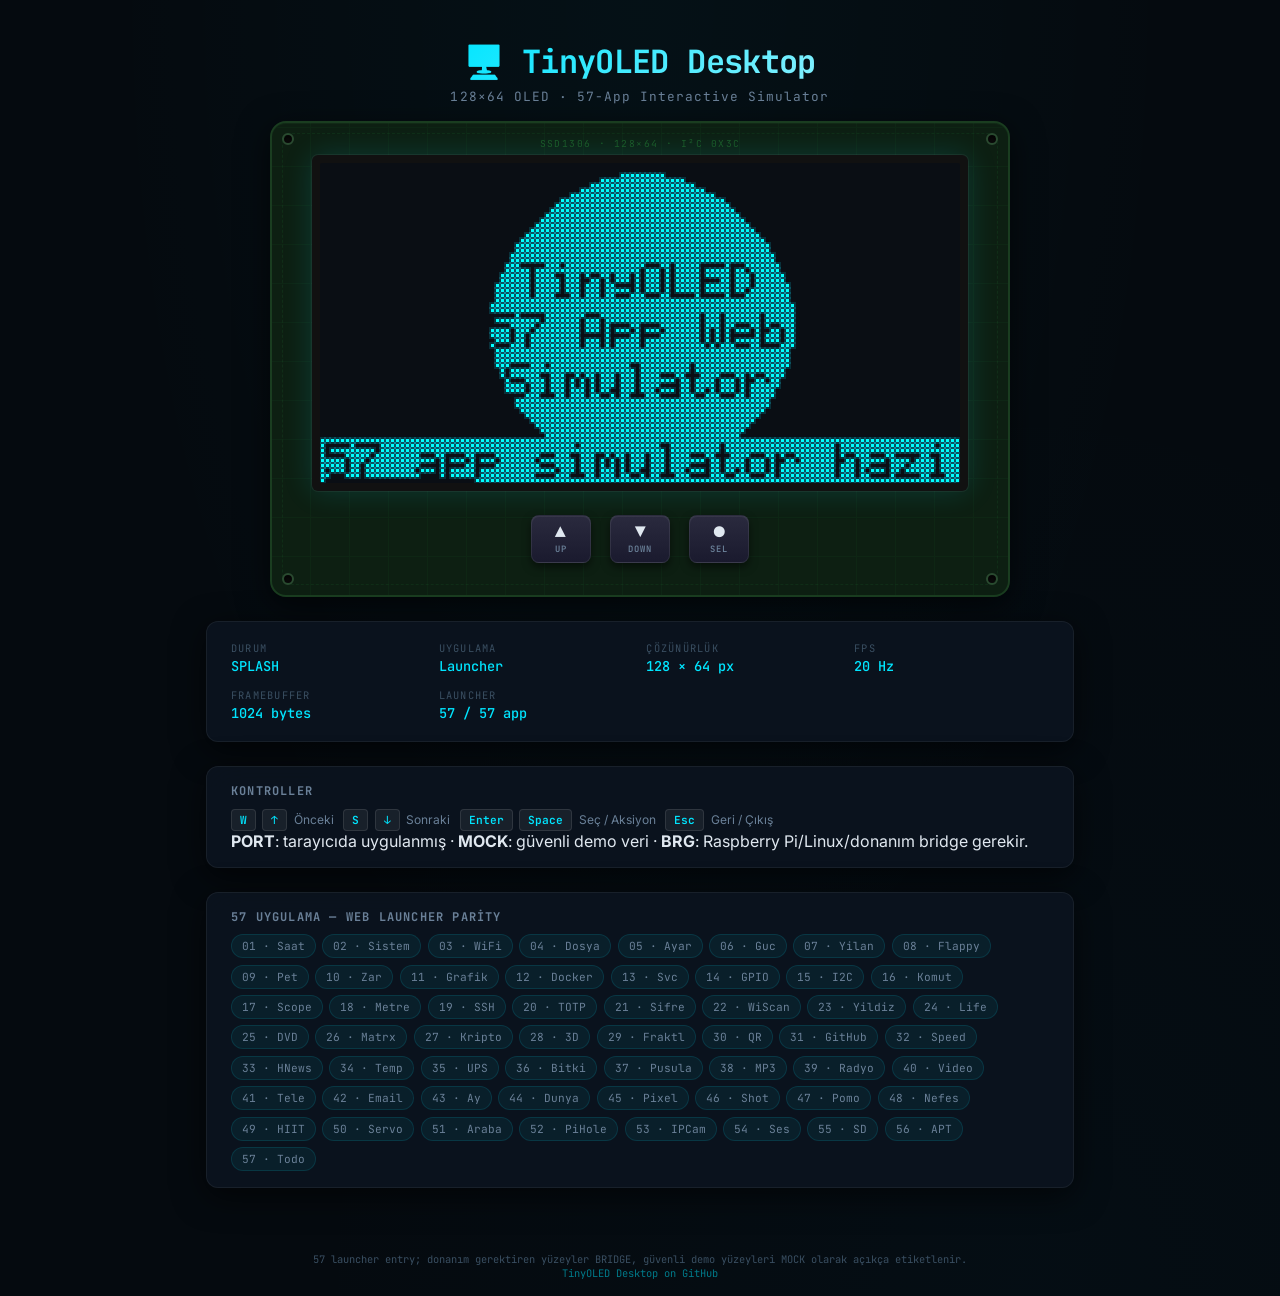
<file: index.html>
<!doctype html>
<html lang="en">
<head>
  <meta charset="utf-8">
  <meta name="viewport" content="width=device-width, initial-scale=1">
  <title>TinyOLED Desktop Simulator</title>
  <meta name="description" content="TinyOLED Desktop browser simulator for Raspberry Pi and SSD1306 OLED.">
  <meta http-equiv="refresh" content="0; url=./web-simulator/">
  <link rel="canonical" href="./web-simulator/">
  <script>
    window.location.replace('./web-simulator/');
  </script>
</head>
<body>
  <p>Opening <a href="./web-simulator/">TinyOLED Desktop Simulator</a>…</p>
</body>
</html>
</file>
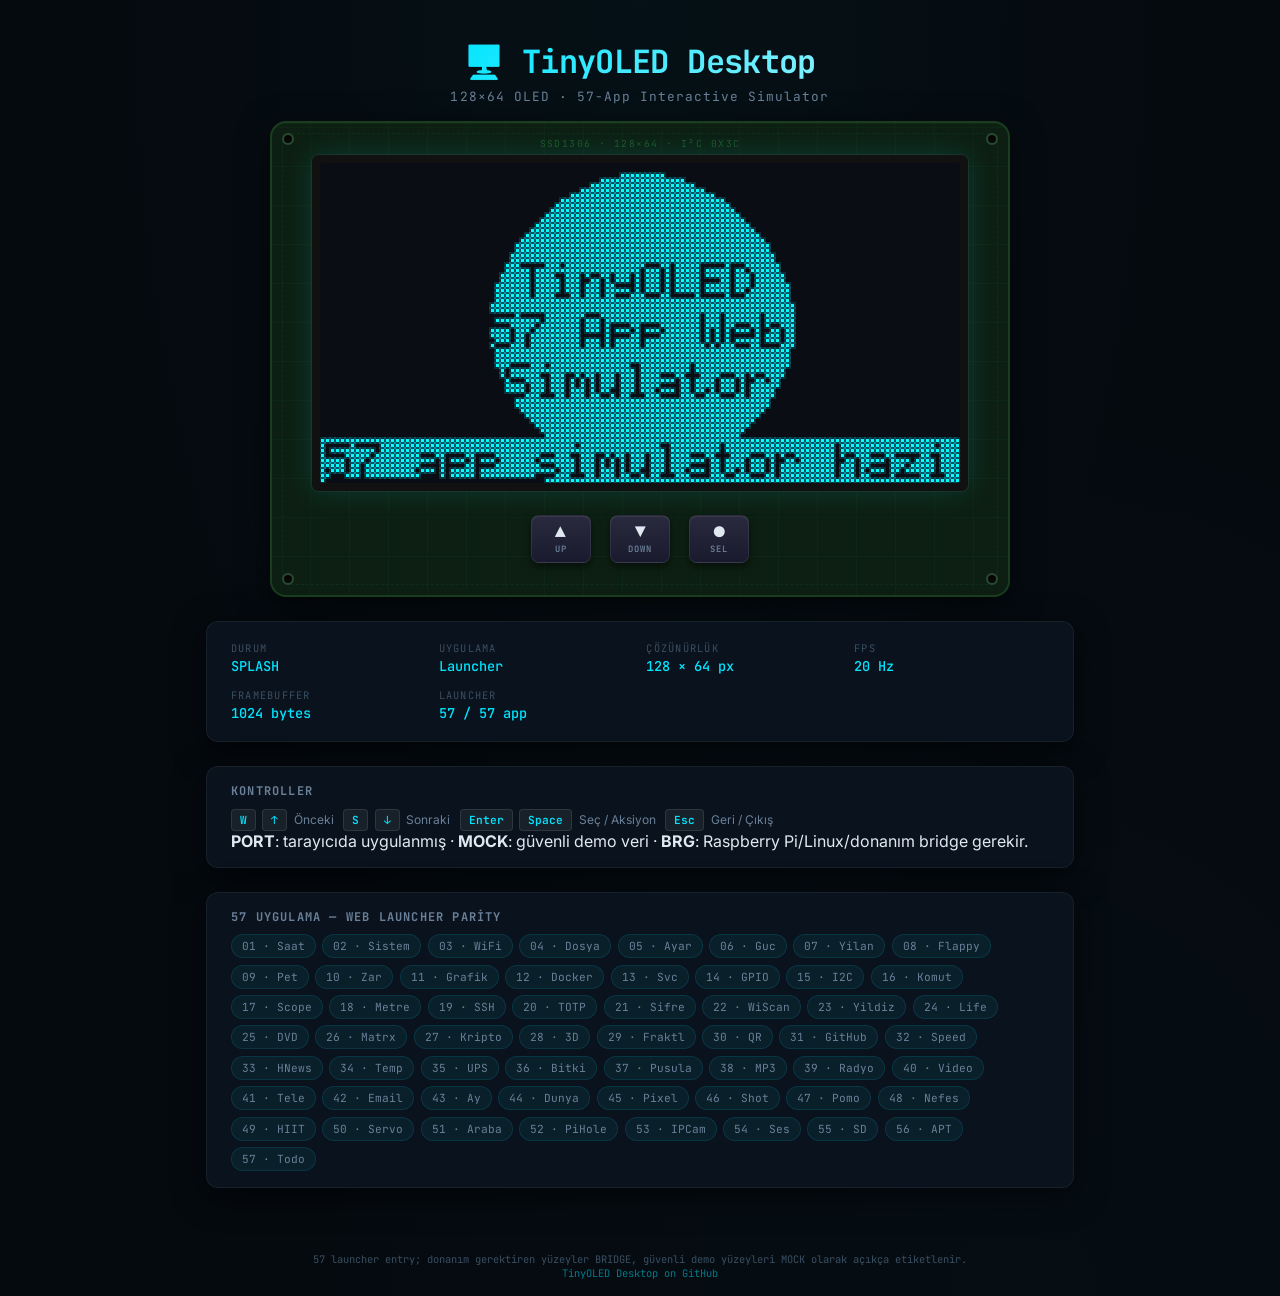
<file: web-simulator/index.html>
<!DOCTYPE html>
<html lang="tr">
<head>
  <meta charset="UTF-8">
  <meta name="viewport" content="width=device-width, initial-scale=1.0">
  <title>TinyOLED Desktop — 57 App Interactive Simulator</title>
  <meta name="description" content="TinyOLED Desktop Raspberry Pi/SSD1306 projesinin 57 uygulamalik tarayici simulatoru. PORT, MOCK ve BRIDGE modlariyla 128x64 OLED arayuzunu inceleyin.">
  <link rel="stylesheet" href="index.css">
</head>
<body>
  <header class="header">
    <h1>🖥️ TinyOLED Desktop</h1>
    <div class="subtitle">128×64 OLED · 57-App Interactive Simulator</div>
  </header>

  <main class="main-container">
    <div class="pcb-board">
      <div class="pcb-hole pcb-hole--tl"></div><div class="pcb-hole pcb-hole--tr"></div>
      <div class="pcb-hole pcb-hole--bl"></div><div class="pcb-hole pcb-hole--br"></div>
      <div class="oled-frame">
        <span class="oled-label">SSD1306 · 128×64 · I²C 0x3C</span>
        <canvas id="oled-canvas" width="640" height="320"></canvas>
      </div>
      <div class="button-row">
        <button class="hw-btn" id="btn-up"><span class="btn-icon">▲</span><span class="btn-label">UP</span></button>
        <button class="hw-btn" id="btn-down"><span class="btn-icon">▼</span><span class="btn-label">DOWN</span></button>
        <button class="hw-btn" id="btn-sel"><span class="btn-icon">●</span><span class="btn-label">SEL</span></button>
      </div>
    </div>

    <section class="info-panel">
      <div class="info-grid">
        <div class="info-item"><span class="info-label">Durum</span><span class="info-value" id="info-state">SPLASH</span></div>
        <div class="info-item"><span class="info-label">Uygulama</span><span class="info-value" id="info-app">Launcher</span></div>
        <div class="info-item"><span class="info-label">Çözünürlük</span><span class="info-value">128 × 64 px</span></div>
        <div class="info-item"><span class="info-label">FPS</span><span class="info-value">20 Hz</span></div>
        <div class="info-item"><span class="info-label">Framebuffer</span><span class="info-value">1024 bytes</span></div>
        <div class="info-item"><span class="info-label">Launcher</span><span class="info-value">57 / 57 app</span></div>
      </div>
    </section>

    <section class="controls-help">
      <h3>Kontroller</h3>
      <div class="key-grid">
        <div class="key-item"><span class="kbd">W</span><span class="kbd">↑</span><span class="key-desc">Önceki</span></div>
        <div class="key-item"><span class="kbd">S</span><span class="kbd">↓</span><span class="key-desc">Sonraki</span></div>
        <div class="key-item"><span class="kbd">Enter</span><span class="kbd">Space</span><span class="key-desc">Seç / Aksiyon</span></div>
        <div class="key-item"><span class="kbd">Esc</span><span class="key-desc">Geri / Çıkış</span></div>
      </div>
      <p><strong>PORT</strong>: tarayıcıda uygulanmış · <strong>MOCK</strong>: güvenli demo veri · <strong>BRG</strong>: Raspberry Pi/Linux/donanım bridge gerekir.</p>
    </section>

    <section class="app-catalog">
      <h3>57 Uygulama — Web Launcher Parity</h3>
      <div class="app-tags">
        <span class="app-tag">01 · Saat</span><span class="app-tag">02 · Sistem</span><span class="app-tag">03 · WiFi</span><span class="app-tag">04 · Dosya</span><span class="app-tag">05 · Ayar</span><span class="app-tag">06 · Guc</span>
        <span class="app-tag">07 · Yilan</span><span class="app-tag">08 · Flappy</span><span class="app-tag">09 · Pet</span><span class="app-tag">10 · Zar</span>
        <span class="app-tag">11 · Grafik</span><span class="app-tag">12 · Docker</span><span class="app-tag">13 · Svc</span>
        <span class="app-tag">14 · GPIO</span><span class="app-tag">15 · I2C</span><span class="app-tag">16 · Komut</span><span class="app-tag">17 · Scope</span><span class="app-tag">18 · Metre</span>
        <span class="app-tag">19 · SSH</span><span class="app-tag">20 · TOTP</span><span class="app-tag">21 · Sifre</span><span class="app-tag">22 · WiScan</span>
        <span class="app-tag">23 · Yildiz</span><span class="app-tag">24 · Life</span><span class="app-tag">25 · DVD</span><span class="app-tag">26 · Matrx</span>
        <span class="app-tag">27 · Kripto</span><span class="app-tag">28 · 3D</span><span class="app-tag">29 · Fraktl</span>
        <span class="app-tag">30 · QR</span><span class="app-tag">31 · GitHub</span><span class="app-tag">32 · Speed</span><span class="app-tag">33 · HNews</span>
        <span class="app-tag">34 · Temp</span><span class="app-tag">35 · UPS</span><span class="app-tag">36 · Bitki</span><span class="app-tag">37 · Pusula</span>
        <span class="app-tag">38 · MP3</span><span class="app-tag">39 · Radyo</span><span class="app-tag">40 · Video</span>
        <span class="app-tag">41 · Tele</span><span class="app-tag">42 · Email</span><span class="app-tag">43 · Ay</span><span class="app-tag">44 · Dunya</span>
        <span class="app-tag">45 · Pixel</span><span class="app-tag">46 · Shot</span><span class="app-tag">47 · Pomo</span><span class="app-tag">48 · Nefes</span><span class="app-tag">49 · HIIT</span>
        <span class="app-tag">50 · Servo</span><span class="app-tag">51 · Araba</span><span class="app-tag">52 · PiHole</span><span class="app-tag">53 · IPCam</span>
        <span class="app-tag">54 · Ses</span><span class="app-tag">55 · SD</span><span class="app-tag">56 · APT</span><span class="app-tag">57 · Todo</span>
      </div>
    </section>
  </main>

  <footer class="footer">
    <p>57 launcher entry; donanım gerektiren yüzeyler BRIDGE, güvenli demo yüzeyleri MOCK olarak açıkça etiketlenir.</p>
    <p><a href="https://github.com/seydivakkas/TinyOLED-Desktop">TinyOLED Desktop on GitHub</a></p>
  </footer>

  <!-- deployment marker: browser-runtime-v2 -->
  <script type="module" src="main.js"></script>
</body>
</html>
</file>
<file: web-simulator/index.css>
/* ═══════════════════════════════════════════════════════════
   TinyOLED Desktop — Web Simulator Styles
   Premium PCB-themed dark design with OLED glow effects
   ═══════════════════════════════════════════════════════════ */

@import url('https://fonts.googleapis.com/css2?family=JetBrains+Mono:wght@300;400;500;600;700&family=Inter:wght@300;400;500;600;700&display=swap');

/* ── CSS Custom Properties ─────────────────────────────────── */
:root {
  --bg-primary:    #050a0f;
  --bg-secondary:  #0a1018;
  --bg-card:       rgba(12, 20, 32, 0.85);
  --pcb-color:     #0d1f12;
  --pcb-border:    #1a3d20;
  --pcb-trace:     #1a5a2a;
  --oled-bg:       #020406;
  --oled-bezel:    #111111;
  --oled-glow:     rgba(0, 229, 255, 0.25);
  --accent:        #00e5ff;
  --accent-dim:    #007a8a;
  --text-primary:  #e0e8f0;
  --text-secondary:#6a8098;
  --text-muted:    #3a4f62;
  --btn-bg:        #1a1a2e;
  --btn-hover:     #252542;
  --btn-active:    #00e5ff;
  --radius:        12px;
  --radius-sm:     8px;
  --shadow-glow:   0 0 30px rgba(0, 229, 255, 0.15);
  --shadow-deep:   0 8px 32px rgba(0, 0, 0, 0.6);
  --font-mono:     'JetBrains Mono', monospace;
  --font-sans:     'Inter', system-ui, sans-serif;
}

/* ── Reset & Base ──────────────────────────────────────────── */
*, *::before, *::after { box-sizing: border-box; margin: 0; padding: 0; }

html {
  font-size: 16px;
  -webkit-font-smoothing: antialiased;
  -moz-osx-font-smoothing: grayscale;
}

body {
  font-family: var(--font-sans);
  background: var(--bg-primary);
  color: var(--text-primary);
  min-height: 100vh;
  display: flex;
  flex-direction: column;
  align-items: center;
  overflow-x: hidden;
  background-image:
    radial-gradient(ellipse at 50% 0%, rgba(0,229,255,0.03) 0%, transparent 60%),
    radial-gradient(ellipse at 80% 100%, rgba(0,100,140,0.04) 0%, transparent 50%);
}

/* ── Header ────────────────────────────────────────────────── */
.header {
  text-align: center;
  padding: 2.5rem 1rem 1rem;
  position: relative;
}

.header h1 {
  font-family: var(--font-mono);
  font-size: 2rem;
  font-weight: 700;
  letter-spacing: -0.02em;
  background: linear-gradient(135deg, var(--accent) 0%, #80f0ff 50%, var(--accent) 100%);
  background-size: 200% auto;
  -webkit-background-clip: text;
  -webkit-text-fill-color: transparent;
  background-clip: text;
  animation: shimmer 3s ease-in-out infinite;
}

.header .subtitle {
  font-family: var(--font-mono);
  font-size: 0.8rem;
  color: var(--text-secondary);
  margin-top: 0.3rem;
  letter-spacing: 0.08em;
}

@keyframes shimmer {
  0%, 100% { background-position: 0% center; }
  50%      { background-position: 200% center; }
}

/* ── Main Layout ───────────────────────────────────────────── */
.main-container {
  display: flex;
  flex-direction: column;
  align-items: center;
  gap: 1.5rem;
  padding: 0 1rem 3rem;
  width: 100%;
  max-width: 900px;
}

/* ── PCB Board ─────────────────────────────────────────────── */
.pcb-board {
  background: var(--pcb-color);
  border: 2px solid var(--pcb-border);
  border-radius: 16px;
  padding: 2rem 2.5rem;
  position: relative;
  box-shadow:
    var(--shadow-deep),
    inset 0 1px 0 rgba(40,100,50,0.15);
  display: flex;
  flex-direction: column;
  align-items: center;
  gap: 1.5rem;
  overflow: hidden;
}

/* PCB trace lines decoration */
.pcb-board::before {
  content: '';
  position: absolute;
  inset: 0;
  background:
    repeating-linear-gradient(
      0deg,
      transparent,
      transparent 38px,
      var(--pcb-trace) 38px,
      var(--pcb-trace) 39px
    ),
    repeating-linear-gradient(
      90deg,
      transparent,
      transparent 38px,
      var(--pcb-trace) 38px,
      var(--pcb-trace) 39px
    );
  opacity: 0.12;
  pointer-events: none;
  border-radius: inherit;
}

/* Solder pad corners */
.pcb-board::after {
  content: '';
  position: absolute;
  inset: 10px;
  border: 1px dashed rgba(26,90,42,0.25);
  border-radius: 10px;
  pointer-events: none;
}

/* Corner mounting holes */
.pcb-hole {
  position: absolute;
  width: 12px;
  height: 12px;
  border-radius: 50%;
  background: #0a0a0a;
  border: 2px solid #2a4a30;
  box-shadow: inset 0 2px 4px rgba(0,0,0,0.8);
}
.pcb-hole--tl { top: 10px; left: 10px; }
.pcb-hole--tr { top: 10px; right: 10px; }
.pcb-hole--bl { bottom: 10px; left: 10px; }
.pcb-hole--br { bottom: 10px; right: 10px; }

/* ── OLED Display Frame ───────────────────────────────────── */
.oled-frame {
  background: var(--oled-bezel);
  border-radius: 6px;
  padding: 8px;
  position: relative;
  box-shadow:
    0 0 0 1px rgba(255,255,255,0.05),
    var(--shadow-glow);
  z-index: 1;
}

.oled-label {
  position: absolute;
  top: -18px;
  left: 50%;
  transform: translateX(-50%);
  font-family: var(--font-mono);
  font-size: 0.6rem;
  color: var(--pcb-trace);
  letter-spacing: 0.15em;
  text-transform: uppercase;
  white-space: nowrap;
}

#oled-canvas {
  display: block;
  border-radius: 2px;
  image-rendering: pixelated;
  image-rendering: crisp-edges;
}

/* ── Buttons ───────────────────────────────────────────────── */
.button-row {
  display: flex;
  gap: 1.2rem;
  z-index: 1;
}

.hw-btn {
  width: 60px;
  height: 48px;
  background: linear-gradient(180deg, #2a2a3e 0%, #1a1a2e 100%);
  border: 1px solid rgba(255,255,255,0.08);
  border-radius: 8px;
  color: var(--text-primary);
  font-family: var(--font-mono);
  font-size: 0.7rem;
  font-weight: 600;
  cursor: pointer;
  display: flex;
  flex-direction: column;
  align-items: center;
  justify-content: center;
  gap: 2px;
  box-shadow:
    0 4px 8px rgba(0,0,0,0.5),
    inset 0 1px 0 rgba(255,255,255,0.06);
  transition: all 0.1s ease;
  user-select: none;
  -webkit-tap-highlight-color: transparent;
  position: relative;
  overflow: hidden;
}

.hw-btn .btn-icon {
  font-size: 1.1rem;
  line-height: 1;
}

.hw-btn .btn-label {
  font-size: 0.55rem;
  color: var(--text-secondary);
  text-transform: uppercase;
  letter-spacing: 0.1em;
}

.hw-btn:hover {
  background: linear-gradient(180deg, #353552 0%, #252542 100%);
  border-color: rgba(0,229,255,0.2);
  transform: translateY(-1px);
  box-shadow:
    0 6px 12px rgba(0,0,0,0.6),
    0 0 15px rgba(0,229,255,0.1),
    inset 0 1px 0 rgba(255,255,255,0.08);
}

.hw-btn:active, .hw-btn.active {
  background: linear-gradient(180deg, #151528 0%, #0a0a18 100%);
  transform: translateY(2px);
  box-shadow:
    0 1px 3px rgba(0,0,0,0.8),
    0 0 20px rgba(0,229,255,0.25),
    inset 0 2px 4px rgba(0,0,0,0.5);
  border-color: var(--accent);
  color: var(--accent);
}

.hw-btn:active .btn-label, .hw-btn.active .btn-label {
  color: var(--accent);
}

/* ── Info Panel (Glassmorphism) ─────────────────────────────── */
.info-panel {
  width: 100%;
  background: var(--bg-card);
  backdrop-filter: blur(20px);
  -webkit-backdrop-filter: blur(20px);
  border: 1px solid rgba(255,255,255,0.06);
  border-radius: var(--radius);
  padding: 1.2rem 1.5rem;
  box-shadow: var(--shadow-deep);
}

.info-grid {
  display: grid;
  grid-template-columns: repeat(auto-fit, minmax(160px, 1fr));
  gap: 0.8rem;
}

.info-item {
  display: flex;
  flex-direction: column;
  gap: 2px;
}

.info-label {
  font-family: var(--font-mono);
  font-size: 0.65rem;
  color: var(--text-muted);
  text-transform: uppercase;
  letter-spacing: 0.12em;
}

.info-value {
  font-family: var(--font-mono);
  font-size: 0.85rem;
  font-weight: 500;
  color: var(--accent);
}

/* ── Controls Help ─────────────────────────────────────────── */
.controls-help {
  width: 100%;
  background: var(--bg-card);
  backdrop-filter: blur(20px);
  -webkit-backdrop-filter: blur(20px);
  border: 1px solid rgba(255,255,255,0.06);
  border-radius: var(--radius);
  padding: 1rem 1.5rem;
  box-shadow: var(--shadow-deep);
}

.controls-help h3 {
  font-family: var(--font-mono);
  font-size: 0.75rem;
  color: var(--text-secondary);
  margin-bottom: 0.6rem;
  text-transform: uppercase;
  letter-spacing: 0.1em;
}

.key-grid {
  display: flex;
  flex-wrap: wrap;
  gap: 0.6rem;
}

.key-item {
  display: flex;
  align-items: center;
  gap: 0.4rem;
}

.kbd {
  font-family: var(--font-mono);
  font-size: 0.7rem;
  font-weight: 600;
  padding: 3px 8px;
  background: rgba(255,255,255,0.06);
  border: 1px solid rgba(255,255,255,0.1);
  border-radius: 4px;
  color: var(--accent);
  white-space: nowrap;
}

.key-desc {
  font-size: 0.75rem;
  color: var(--text-secondary);
}

/* ── App Grid ──────────────────────────────────────────────── */
.app-catalog {
  width: 100%;
  background: var(--bg-card);
  backdrop-filter: blur(20px);
  -webkit-backdrop-filter: blur(20px);
  border: 1px solid rgba(255,255,255,0.06);
  border-radius: var(--radius);
  padding: 1rem 1.5rem;
  box-shadow: var(--shadow-deep);
}

.app-catalog h3 {
  font-family: var(--font-mono);
  font-size: 0.75rem;
  color: var(--text-secondary);
  margin-bottom: 0.6rem;
  text-transform: uppercase;
  letter-spacing: 0.1em;
}

.app-tags {
  display: flex;
  flex-wrap: wrap;
  gap: 0.4rem;
}

.app-tag {
  font-family: var(--font-mono);
  font-size: 0.7rem;
  padding: 4px 10px;
  background: rgba(0, 229, 255, 0.06);
  border: 1px solid rgba(0, 229, 255, 0.12);
  border-radius: 20px;
  color: var(--text-secondary);
  transition: all 0.2s;
}

.app-tag:hover {
  background: rgba(0, 229, 255, 0.12);
  color: var(--accent);
  border-color: rgba(0, 229, 255, 0.3);
}

/* ── Footer ────────────────────────────────────────────────── */
.footer {
  text-align: center;
  padding: 1rem;
  font-family: var(--font-mono);
  font-size: 0.65rem;
  color: var(--text-muted);
}

.footer a {
  color: var(--accent-dim);
  text-decoration: none;
}

.footer a:hover {
  color: var(--accent);
}

/* ── Responsive ────────────────────────────────────────────── */
@media (max-width: 700px) {
  .header h1 { font-size: 1.4rem; }
  .pcb-board { padding: 1.2rem 1rem; }
  .hw-btn { width: 52px; height: 42px; }
  .info-grid { grid-template-columns: 1fr 1fr; }
  .key-grid { gap: 0.4rem; }
}

@media (max-width: 480px) {
  .pcb-board { padding: 1rem 0.6rem; border-radius: 10px; }
  .oled-frame { padding: 5px; }
  .button-row { gap: 0.8rem; }
  .hw-btn { width: 46px; height: 38px; }
  .hw-btn .btn-icon { font-size: 0.9rem; }
}

/* ── Boot animation ────────────────────────────────────────── */
.pcb-board {
  animation: fadeIn 0.8s ease-out;
}

@keyframes fadeIn {
  from { opacity: 0; transform: translateY(20px); }
  to   { opacity: 1; transform: translateY(0); }
}

.oled-frame {
  animation: glowPulse 4s ease-in-out infinite alternate;
}

@keyframes glowPulse {
  from { box-shadow: 0 0 0 1px rgba(255,255,255,0.05), 0 0 20px rgba(0,229,255,0.15); }
  to   { box-shadow: 0 0 0 1px rgba(255,255,255,0.05), 0 0 40px rgba(0,229,255,0.25); }
}
</file>
